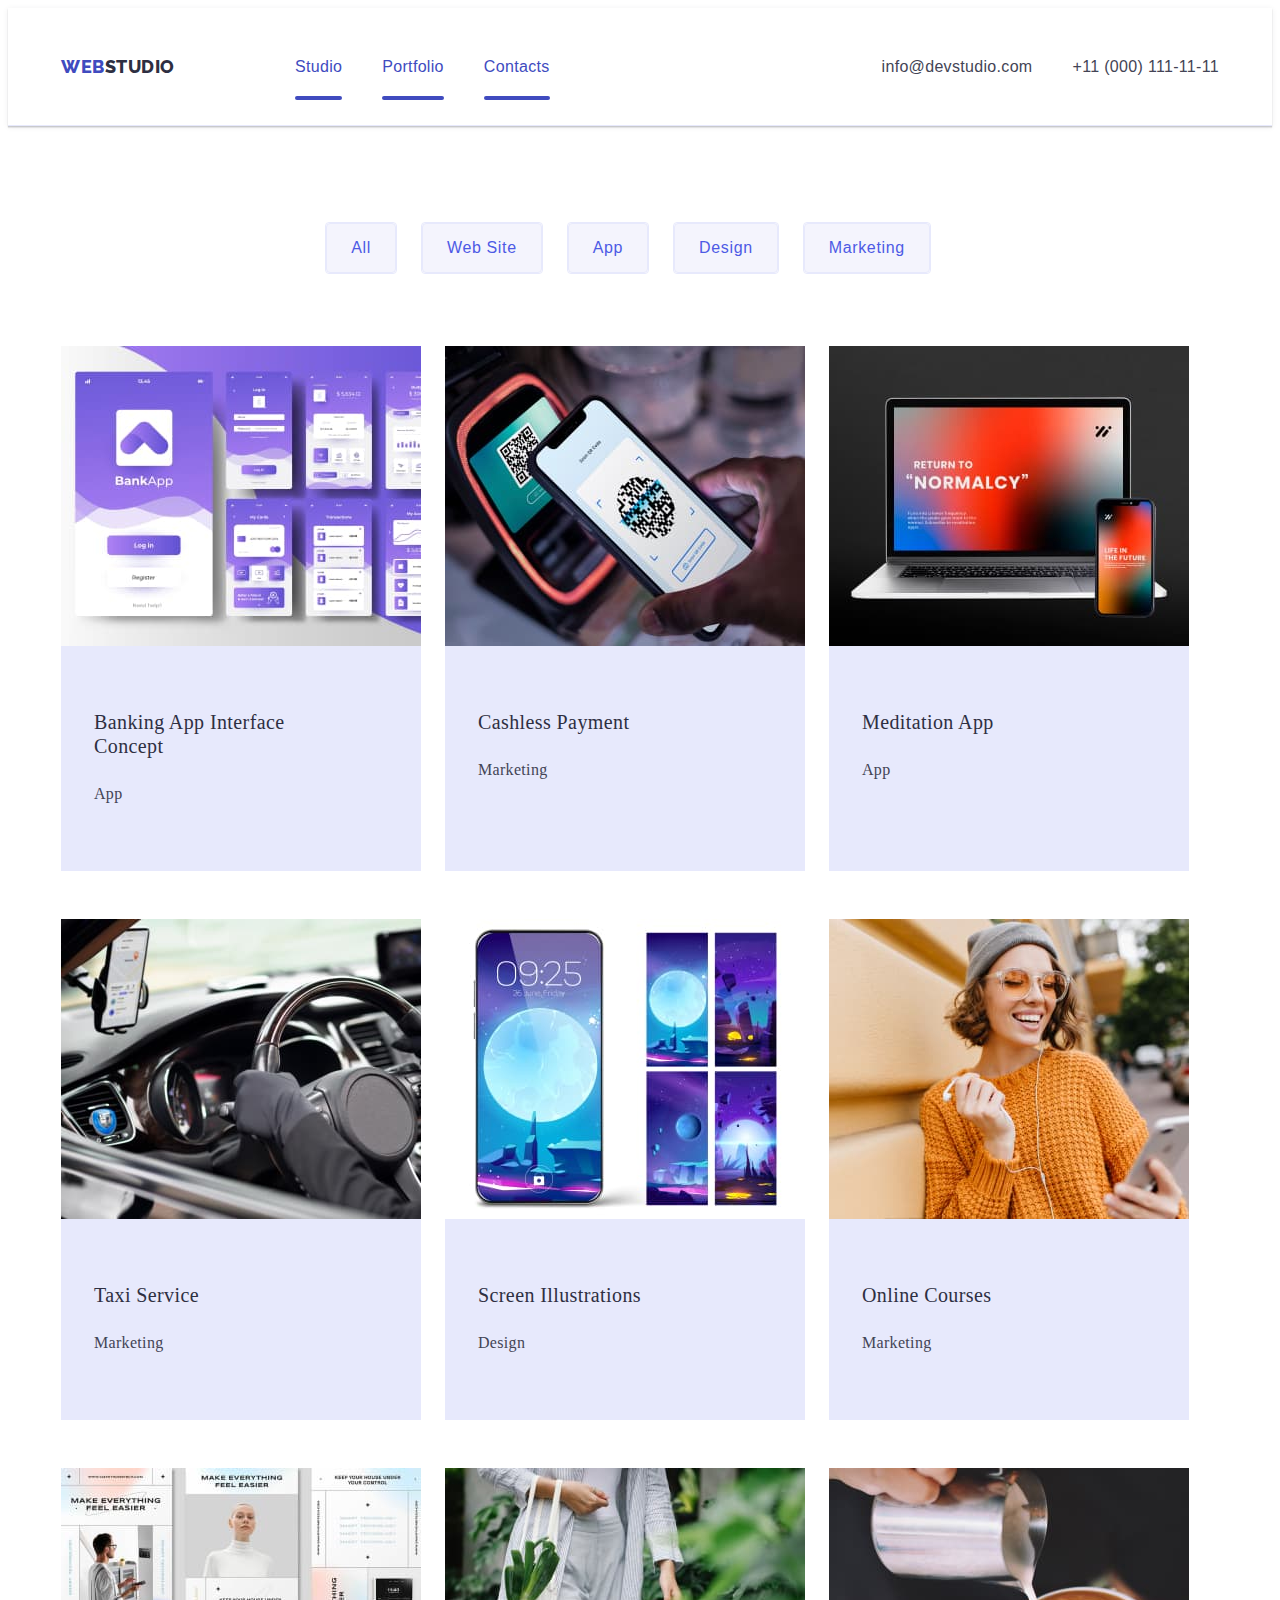
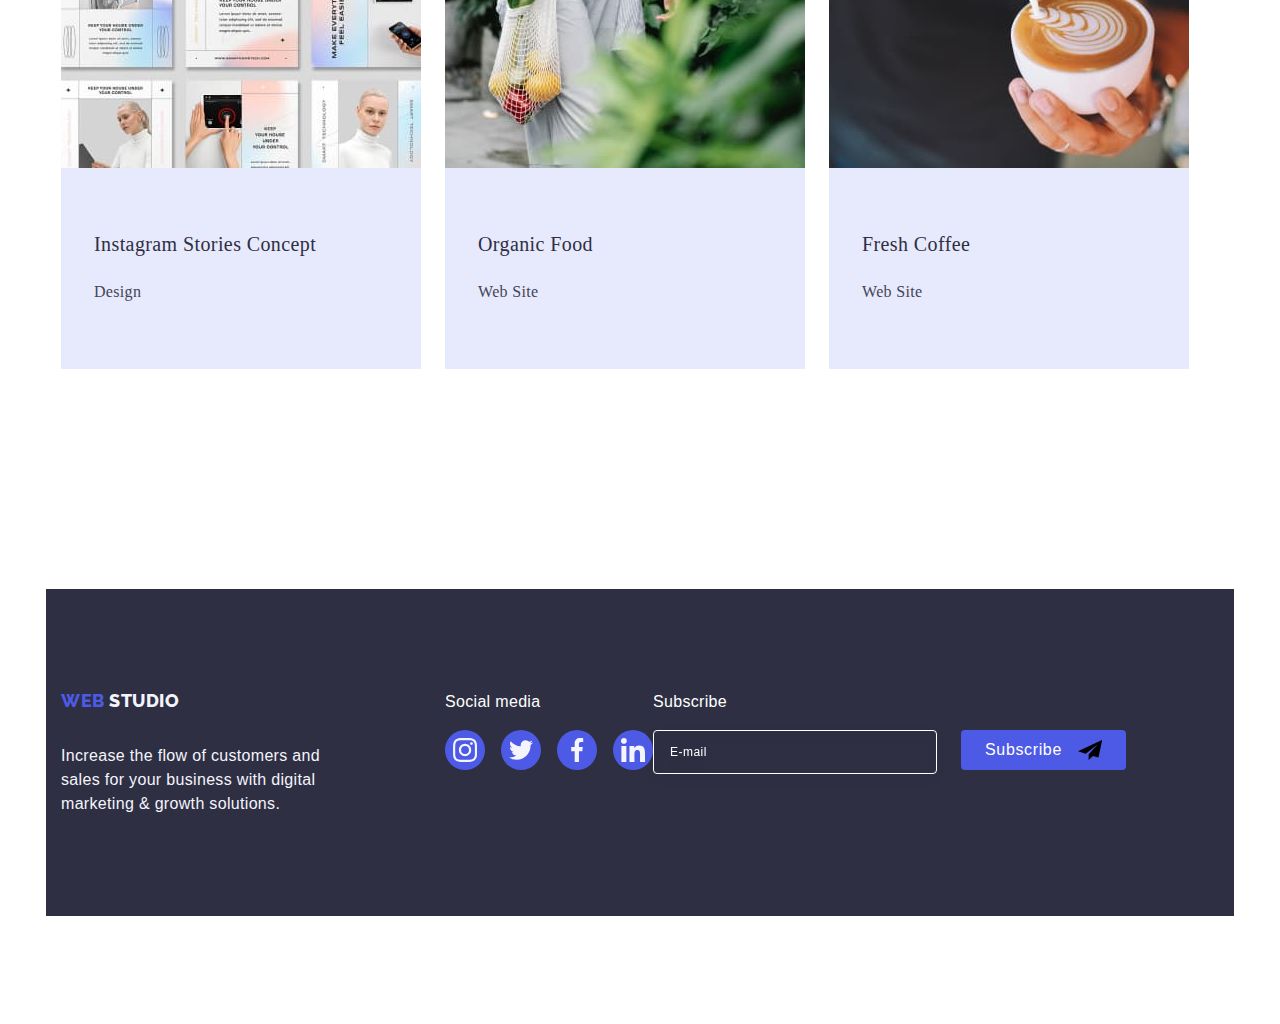
<file: portfolio.html>
<!DOCTYPE html>
<html lang="en">

<head>
    <meta charset="UTF-8">
    <meta http-equiv="X-UA-Compatible" content="IE=edge">
    <meta name="viewport" content="width=device-width, initial-scale=1.0">
    <link rel="preconnect" href="https://fonts.googleapis.com">
    <link rel="preconnect" href="https://fonts.gstatic.com" crossorigin>
    <link href="https://fonts.googleapis.com/css2?family=Raleway:wght@800;family=Roboto:wght@400;500;700;900;display=swap"
        rel="stylesheet">
    <title>index.html</title>
    <link rel="stylesheet" href="https://cdnjs.cloudflare.com/ajax/libs/modern-normalize/2.0.0/modern-normalize.min.css"
        integrity="sha512-4xo8blKMVCiXpTaLzQSLSw3KFOVPWhm/TRtuPVc4WG6kUgjH6J03IBuG7JZPkcWMxJ5huwaBpOpnwYElP/m6wg=="
        crossorigin="anonymous" referrerpolicy="no-referrer" />
    <link rel="stylesheet" href="./css/styles.css">
</head>

<body>
    <header class="header">
        <div class="container header-container">
        <nav class="header-navigation">
            <a href="./index.html" class="header-logo link">Web<span class="header-span">Studio</span></a>
            <ul class="header-menu list">
                <li class="header-menu-item"><a href="./index.html" class="header-menu-link link">Studio</a></li>
                <li class="header-menu-item"><a href="./portfolio.html" class="header-menu-link link">Portfolio</a></li>
                <li class="header-menu-item"><a href="" class="header-menu-link link">Contacts</a></li>
            </ul>
        </nav>

        <address class="header-address">
            <ul class="header-address-menu list">
                <li class="header-address-menu-item"><a href="mailto:info@devstudio.com" class="header-address-menu-link link">info@devstudio.com</a></li>
                <li class="header-address-menu-item"><a href="tel:+110001111111" class="header-address-menu-link link">+11 (000) 111-11-11</a></li>
            </ul>
        </address>
        </div>
    </header>

    <main>
        <section class="portfolio-button">
            <div class="container">
            <h1 hidden class="visually-hidden">Button</h1>
            <ul class="portfolio-button-list list">
                <li class="portfolio-button-item">
                    <button type="button" class="portfolio-button-text">All</button>
                </li>
                <li class="portfolio-button-item">
                    <button type="button" class="portfolio-button-text">Web Site</button>
                </li>
                <li class="portfolio-button-item">
                    <button type="button" class="portfolio-button-text">App</button>
                </li>
                <li class="portfolio-button-item">
                    <button type="button" class="portfolio-button-text">Design</button>
                </li>
                <li class="portfolio-button-item">
                    <button type="button" class="portfolio-button-text">Marketing</button>
                </li>
            </ul>
            <ul class="portfolio-list list">
                <li class="portfolio-item">
                        <a class="portfolio-class link" href="">
                        <div class="portfolio-images">
                        <img src="./images/img4.jpg" alt="App" width="360" height="300">
                        <p class="portfolio-text">
                            14 Stylish and User-Friendly App Design Concepts · Task Manager App · Calorie Tracker App · Exotic Fruit Ecommerce App ·
                            Cloud Storage App
                        </p>
                        </div>
                        <div class="portfolio-clas-banking">
                        <h2 class="portfolio-subtitle">Banking App Interface Concept</h2>
                        <p class="portfolio-item-text">App</p>
                        </div>
                        </a>
                        
                </li>
                <li class="portfolio-item">
                    <a class="portfolio-class link" href="">
                        <div class="portfolio-images">
                        <img src="./images/img5.jpg" alt="Marketing" width="360" height="300">
                        <p class="portfolio-text">
                            14 Stylish and User-Friendly App Design Concepts · Task Manager App · Calorie Tracker App · Exotic Fruit Ecommerce
                            App ·
                            Cloud Storage App
                        </p>
                        </div>
                        <div class="portfolio-clas-banking">
                        <h2 class="portfolio-subtitle">Cashless Payment</h2>
                        <p class="portfolio-item-text">Marketing</p>
                        </div>
                    </a>
                </li>
                <li class="portfolio-item">
                    <a class="portfolio-class link" href="">
                        <div class="portfolio-images">
                        <img src="./images/img6.jpg" alt="App" width="360" height="300">
                        <p class="portfolio-text">
                            14 Stylish and User-Friendly App Design Concepts · Task Manager App · Calorie Tracker App · Exotic Fruit Ecommerce
                            App ·
                            Cloud Storage App
                        </p>
                        </div>
                        <div class="portfolio-clas-banking">
                        <h2 class="portfolio-subtitle">Meditation App</h2>
                        <p class="portfolio-item-text">App</p>
                        </div>
                    </a>
                </li>
                <li class="portfolio-item">
                    <a class="portfolio-class link" href="">
                        <div class="portfolio-images">
                        <img src="./images/img7.jpg" alt="Marketing" width="360" height="300">
                        <p class="portfolio-text">
                            14 Stylish and User-Friendly App Design Concepts · Task Manager App · Calorie Tracker App · Exotic Fruit Ecommerce
                            App ·
                            Cloud Storage App
                        </p>
                        </div>
                        <div class="portfolio-clas-banking">
                        <h2 class="portfolio-subtitle">Taxi Service</h2>
                        <p class="portfolio-item-text">Marketing</p>
                        </div>
                    </a>
                </li>
                <li class="portfolio-item">
                    <a class="portfolio-class link" href="">
                        <div class="portfolio-images">
                        <img src="./images/img8.jpg" alt="Design" width="360" height="300">
                        <p class="portfolio-text">
                            14 Stylish and User-Friendly App Design Concepts · Task Manager App · Calorie Tracker App · Exotic Fruit Ecommerce
                            App ·
                            Cloud Storage App
                        </p>
                        </div>
                        <div class="portfolio-clas-banking">
                        <h2 class="portfolio-subtitle">Screen Illustrations</h2>
                        <p class="portfolio-item-text">Design</p>
                        </div>
                    </a>
                </li>
                <li class="portfolio-item">
                    <a class="portfolio-class link" href="">
                        <div class="portfolio-images">
                        <img src="./images/img9.jpg" alt="Marketing" width="360" height="300">
                        <p class="portfolio-text">
                            14 Stylish and User-Friendly App Design Concepts · Task Manager App · Calorie Tracker App · Exotic Fruit Ecommerce
                            App ·
                            Cloud Storage App
                        </p>
                        </div>
                        <div class="portfolio-clas-banking">
                        <h2 class="portfolio-subtitle">Online Courses</h2>
                        <p class="portfolio-item-text">Marketing</p>
                        </div>
                    </a>
                </li>
                <li class="portfolio-item">
                    <a class="portfolio-class link" href="">
                        <div class="portfolio-images">
                        <img src="./images/img10.jpg" alt="Design" width="360" height="300">
                        <p class="portfolio-text">
                            14 Stylish and User-Friendly App Design Concepts · Task Manager App · Calorie Tracker App · Exotic Fruit Ecommerce
                            App ·
                            Cloud Storage App
                        </p>
                        </div>
                        <div class="portfolio-clas-banking">
                        <h2 class="portfolio-subtitle">Instagram Stories Concept</h2>
                        <p class="portfolio-item-text">Design</p>
                        </div>
                    </a>
                </li>
                <li class="portfolio-item">
                    <a class="portfolio-class link" href="">
                        <div class="portfolio-images">
                        <img src="./images/img11.jpg" alt="Web Site" width="360" height="300">
                        <p class="portfolio-text">
                            14 Stylish and User-Friendly App Design Concepts · Task Manager App · Calorie Tracker App · Exotic Fruit Ecommerce
                            App ·
                            Cloud Storage App
                        </p>
                        </div>
                        <div class="portfolio-clas-banking">
                        <h2 class="portfolio-subtitle">Organic Food</h2>
                        <p class="portfolio-item-text">Web Site</p>
                        </div>
                    </a>
                </li>
                <li class="portfolio-item">
                    <a class="portfolio-class link" href="">
                        <div class="portfolio-images">
                        <img src="./images/img12.jpg" alt="Web Site" width="360" height="300">
                        <p class="portfolio-text">
                            14 Stylish and User-Friendly App Design Concepts · Task Manager App · Calorie Tracker App · Exotic Fruit Ecommerce
                            App ·
                            Cloud Storage App
                        </p>
                        </div>
                        <div class="portfolio-clas-banking">
                        <h2 class="portfolio-subtitle">Fresh Coffee</h2>
                        <p class="portfolio-item-text">Web Site</p>
                        </div>
                    </a>
                </li>
                
            </ul>
            </div>
        </section>  
    </main>

    <footer class="footer">
        <div class="container container-footer">
            <div class="footer-web">
                <a href="./index.html" class="footer-logo link"> Web <span class="footer-span"> Studio </span></a>
                <p class="footer-link">Increase the flow of customers and sales for your business with digital marketing &
                    growth solutions.</p>
            </div>
            <div class="footer-social-media">
                <p class="footer-media">Social media</p>
                <ul class="footer-list">
                    <li class="footer-item">
                        <a href="" class="footer-title">
                            <svg class="footer-svg" width="24" height="24">
                                <use href="./images/icons.svg#icon-instagram-2"></use>
                            </svg>
                        </a>
                    </li>
                    <li class="footer-item">
                        <a href="" class="footer-title">
                            <svg class="footer-svg" width="24" height="24">
                                <use href="./images/icons.svg#icon-twitter-1"></use>
                            </svg>
                        </a>
                    </li>
                    <li class="footer-item">
                        <a href="" class="footer-title">
                            <svg class="footer-svg" width="24" height="24">
                                <use href="./images/icons.svg#icon-facebook-1"></use>
                            </svg>
                        </a>
                    </li>
                    <li class="footer-item">
                        <a href="" class="footer-title">
                            <svg class="footer-svg" width="24" height="24">
                                <use href="./images/icons.svg#icon-linkedin-1"></use>
                            </svg>
                        </a>
                    </li>
                </ul>
            </div>
            <div class="container-sabscribe">
                <p class="sabscribe-text">Subscribe</p>
                <form class="sabscribe-form">
                    <label for="user" class="sabscribe-label">
                        <input type="email" name="user" id="user" placeholder="E-mail" class="sabscribe-input">
                    </label>
                    <button type="submit" class="text-btn">Subscribe
                        <svg class="sabscribe-svg" width="24" height="24">
                            <use href="./images/icons.svg#icon-icon-send"></use>
                        </svg>
                    </button>
            
                </form>
            
            </div>
        </div>
    </footer>

</body>

</html>
</file>
<file: css/styles.css>
:root {
    --title-color:#2E2F42;
    --main-text-color:#FFFFFF;
    --second-text-color:#434455;
}

body {
    font-family: 'Roboto', sans-serif;
    color: #434455;
    background-color: #FFFFFF
}

p, h1,h2,h3,h4,h5,h6 {
        margin-top: 0;
        margin-bottom: 0;
}

a {
    text-decoration: none;
}
ul {
    list-style-type: none;
        margin-top: 0;
        margin-bottom: 0;
        padding-left: 0;
}

img {
        display: block;
}

.link {
    text-decoration: none;
}

.list {
    list-style-type: none;
}

.container {
        max-width: 1158px;
        padding-left: 15px;
        padding-right: 15px;
        margin: 0 auto;

}

    /**TODO-------------HEADER---------------**/
    
.header {
        padding-top: 25px;
        padding-bottom: 25px;
        border-bottom: 1px solid #e7e9fc;
        padding: 24px 0;
        box-shadow:0px 2px 1px rgba(46, 47, 66, 0.08),
                0px 1px 1px rgba(46, 47, 66, 0.16),
                0px 1px 6px rgba(46, 47, 66, 0.08);
}

.header-menu {
        display: flex;
        gap: 40px;
        transition: color 250ms cubic-bezier(0.4, 0, 0.2, 1);            
}
.header-menu-item {
        transition: color 250ms cubic-bezier(0.4, 0, 0.2, 1);
}

.header-address-menu {
        display: flex;
        margin-left: 40px;
        gap: 40px;
        margin-left: 332px;
}

.header-navigation {
        display: flex;
        flex-grow: 1;
        justify-content: space-between;
        align-items: center;
        position: relative;
        color: #404bbf;
        transition: color 250ms cubic-bezier(0.4, 0, 0.2, 1);
}

.header-container {
        display: flex;   
}
.header-address {
        display: flex;
        align-items: center;
}

.address {
    font-style: normal;
}

.header-logo {
        font-family: "Raleway", sans-serif;
        text-transform: uppercase;
        font-weight: 800;
        font-size: 18px;
        line-height: 1.17;
        letter-spacing: 0.03em;
        color: #4D5AE5;
        flex-grow: 1;
        margin-right: 76px;
        padding: 24px 0 24px;
        position: relative;
        color: #404bbf;
        
}

.header-logo span {
        font-weight: 800;
        font-size: 18px;
        line-height: 1.17;
        letter-spacing: 0.03em;
        color: #2e2f42;
}

.header-menu-link {
        font-weight: 500;
        font-size: 16px;
        line-height: 1.50;
        letter-spacing: 0.02em; 
        color:#2E2F42;
        padding: 24px 0;
        position: relative;
        color: #404bbf;
        transition: color 250ms cubic-bezier(0.4, 0, 0.2, 1);
}
.header-menu-link::after,
.header-menu-link:is(:hover, :focus)::after {
        content: "";
        position: absolute;
        display: block;
        bottom: -1px;
        border-radius: 2px;
        width: 100%;
        height: 4px;
        background-color: #404bbf;
}

.header-address-menu-link {
        font-style: normal;
        font-weight: 400;
        font-size: 16px;
        line-height: 1.50;
        letter-spacing: 0.02em;
        color: #434455;
        transition: color 250ms cubic-bezier(0.4, 0, 0.2, 1);
}

.header-menu-link:hover {
    color: #404bbf;
}

.header-menu-link:focus {
    color: #404bbf;
}

.header-address-menu-link:hover {
    color: #404bbf;
}

.header-address-menu-link:focus {
    color:#404bbf;
}

   /**TODO---------------HERO---------------**/

.hero-title {
        text-align: center;
        font-weight: 700;
        font-size: 56px;
        line-height: 1.07;
        letter-spacing: 0.02em;  
        color: #FFFFFF;
        max-width: 496px;
        margin-bottom: 48px;
        margin: 0 auto;
                            
}

.hero { 
        margin: 0 auto;
        padding: 188px 0;
        background-image: linear-gradient(rgba(46, 47, 66, 0.7), rgba(46, 47, 66, 0.7)), url(../images/img-name.jpeg);
        max-width: 1440px;
        background-repeat: no-repeat;
        background-position: center;
        background-size: cover;
        text-align: center;
}

.hero-container {
        background-color: #2E2F42;
        background-image: url(../images/people-office\ 1.jpg);
        background-repeat: no-repeat;
        background-position: center;
        background-size: cover;
        padding: 188px 0;
                       
}

.hero-btn {
        display: block;
        transition: background-color 250ms cubic-bezier(0.4, 0, 0.2, 1);
        margin: 0 auto;
        border: none;
        border-radius: 4px;
        min-width: 169px;
        height: 56px;
        background-color: #4D5AE5;
        cursor: pointer;
        font-family: inherit;
        font-weight: 500;
        font-size: 16px;
        line-height: 1.50;
        letter-spacing: 0.04 em;
        color:#FFFFFF;   
}

.hero-btn:hover {
    background-color: #404BBF;
}

.hero-btn:focus {
    background-color: #404BBF;
}

.strategies-item-antenna {
        background: #F4F4FD;
        border-radius: 4px;
       
}

/**TODO-----------------STRATEGIES----------------**/

.strategies {
        padding-bottom: 120px;
        padding: 120px 0;
                        
}

.strategies-list {
        display: flex;
        gap: 24px;
                       
}

.strategies-item {
        width: 264px;
        width: calc((100% - 72px) / 4);
                       
}

.strategies-subtitle {
        font-weight: 500;
        font-size: 20px;
        line-height: 1.20;
        letter-spacing: 0.02em;
        color: #2E2F42;
        margin-bottom: 8px;
        width: calc((100% - 72px) / 4);
                
}

.strategies-item-text {
        font-weight: 400;
        font-size: 16px;
        line-height: 1.50;
        letter-spacing: 0.02em;
        color: #434455;
                
}
.strategies-icons {
        display: flex;
        align-items: center;
        justify-content: center;
        height: 112px;
        background-color: #f4f4fd;
        border-radius: 4px;
        margin-bottom: 8px;
}

/**TODO-----------------PHOTO----------------**/
.photo {
       padding-bottom: 120px;
}

.photo-title {
        text-align: center;
        font-weight: 700;
        font-size: 36px;
        line-height: 1.11;
        letter-spacing: 0.02em;
        text-transform: capitalize;
        color:var(--title-color);
        margin-bottom: 72px;

}

.photo-list {
        display: flex;
        gap: 24px;
}

.photo-item {
        width: calc( (100% - 48px ) / 3 );
}

/**TODO-----------------TEAM----------------**/
.team {
        padding: 120px 0;
            
}
.team-icons {
        display: flex;
        justify-content: center;
        gap: 24px;
}
.team-icons-list {
        width: 40px;
        height: 40px;
}
.team-icons-instagram {
        width: 100%;
        height: 100%;
        background-color:#4d5ae5;
        border-radius: 50%;
        display: flex;
        align-items: center;
        justify-content: center;
        transition: background-color 250ms cubic-bezier(0.4, 0, 0.2, 1);
}

.team-icons-instagram:hover {
        background-color: #404bbf;
}

.team-icons-instagram:focus {
        background-color: #404bbf;
}
.icons-instagram {
        fill:#f4f4fd;
}

.team-icons-twitter {
        width: 100%;
        height: 100%;
        background-color: #4d5ae5;
        border-radius: 50%;
        display: flex;
        align-items: center;
        justify-content: center;
        transition:background-color 250ms cubic-bezier(0.4, 0, 0.2, 1);

}
.team-icons-twitter:hover {
        background-color: #404bbf;
}

.team-icons-twitter:focus {
        background-color: #404bbf;
}
.team-icons-fasebook {
        width: 100%;
        height: 100%;
        background-color: #4d5ae5;
        border-radius: 50%;
        display: flex;
        align-items: center;
        justify-content: center;
        transition: background-color 250ms cubic-bezier(0.4, 0, 0.2, 1);

}
.team-icons-fasebook:hover {
        background-color: #404bbf;
}

.team-icons-fasebook:focus {
        background-color: #404bbf;
}

.team-icons-linkedin {
        width: 100%;
        height: 100%;
        background-color: #4d5ae5;
        border-radius: 50%;
        display: flex;
        align-items: center;
        justify-content: center;
        transition: background-color 250ms cubic-bezier(0.4, 0, 0.2, 1);
}
.team-icons-linkedin:hover {
        background-color: #404bbf;
}

.team-icons-linkedin:focus {
        background-color: #404bbf;
}


.container-team {
        background-color: #F4F4FD;
        padding-bottom: 120px;
        padding: 32px 16px;
        padding-top: 32px;
        padding-bottom: 32px;
        padding: 32px 0;
}

.team-title {
        text-align: center;
        font-weight: 700;
        font-size: 36px;
        line-height: 1.11;
        letter-spacing: 0.02em;
        text-transform: capitalize;
        color: var(--title-color);
        padding-bottom: 52px;
        padding-top: 120px;
        margin: 0 auto;
        max-width: 162px;
        margin-bottom: 72px;
}

.team-list {
    background-color: #F4F4FD;
    display: flex;
    gap: 24px;
               
}

.team-item {
        background-color: #FFFFFF;
        width: calc((100% - 24px * 3) / 4);
        margin: 0 auto;
        border-radius: 0px 0px 4px 4px;
        box-shadow: 0px 1px 6px rgba(46, 47, 66, 0.08),
                        0px 1px 1px rgba(46, 47, 66, 0.16),
                        0px 2px 1px rgba(46, 47, 66, 0.08);
                      
}

.team-subtitle {
        background-color: #FFFFFF;
        font-weight: 500;
        font-size: 20px;
        line-height: 1.20;
        letter-spacing: 0.02em;
        color: var(--title-color);
        padding-top: 32px;
        text-align: center;
        margin-bottom: 8px;
}

.team-item-text {
        
        font-weight: 400;
        font-size: 16px;
        line-height: 1.50;
        letter-spacing: 0.02em;
        color: #434455;
        padding-top: 8px;
        padding-bottom: 32px;
        text-align: center;
}

/**TODO-----------------CUSTOMERS----------------**/
.customers {
        padding-top: 120px;
        padding-bottom: 120px;
}
.customers-title {
        font-size: 36px;
        line-height: 1.11;
        color:#2e2f42;
        margin-bottom: 72px;
        text-align: center;
}
.customers-list {
        display: flex;
        gap: 24px;
}
.customers-item {
        width: calc((100% - 120px) / 6);
        height: 88px;
}
.customers-logo {
        width: 100%;
        height: 100%;
        border: 1px solid #8e8f99;
        border-radius: 4px;
        display: flex;
        align-items: center;
        justify-content: center;
        color:#8e8f99;
        transition:border-color 250ms cubic-bezier(0.4, 0, 0.2, 1),
        color 250ms cubic-bezier(0.4, 0, 0.2, 1);
}
.customers-logo:hover {
        border-color: #404bbf;
        color: #404bbf;
}
.customers-logo:focus {
        border-color: #404bbf;
        color: #404bbf;
}
.customers-logoa {
        fill: currentColor;
}


/**TODO-----------------FOOTER----------------**/

.footer {
        padding: 100px 0;
        
}

.container-footer {
        background-color: #2E2F42;
        padding-top: 101px;
        padding-bottom: 100px;
        display: flex;
        align-items: baseline;
        

        
}

.footer-logo {
        font-family: "Raleway", sans-serif;
        font-style: normal;
        font-weight: 800;
        font-size: 18px;
        line-height: 1.17;
        letter-spacing: 0.03em;
        text-transform: uppercase;
        color:#4d5ae5;
        display: inline-block;
        margin-bottom: 16px;
                        
}

.footer-link {
        font-weight: 400;
        font-size: 16px;
        line-height: 1.50;
        letter-spacing: 0.02em;
        color: #F4F4FD;
        max-width: 264px;
        padding-top: 17px;

}

.footer-logo span {
        font-family: 'Raleway';
        font-style: normal;
        font-weight: 800;
        font-size: 18px;
        line-height: 1.17;
        letter-spacing: 0.03em;
        text-transform: uppercase;
        color: #f4f4fd;
        
}
.footer-social-media {
       
}
.footer-web {
        margin-right: 120px;
}

.footer-media {
        font-weight: 500;
        font-size: 16px;
        line-height: 1.5;
        letter-spacing: 0.02em;
        color:#FFFFFF;
        margin-bottom: 16px;
}
.footer-list {
        display: flex;
        gap: 16px;
        transition:background-color 250ms cubic-bezier(0.4, 0, 0.2, 1);
}
.footer-item {
        width: 40px;
        height: 40px;
}
.footer-title {
        width: 100%;
        height: 100%;
        background-color: #4d5ae5;
        border-radius: 50%;
        display: flex;
        align-items: center;
        justify-content: center;
        transition: background-color 250ms cubic-bezier(0.4, 0, 0.2, 1);
}
.footer-title:hover {
        background-color: #31d0aa;
}
.footer-title:focus {
        background-color: #31d0aa;
}
.footer-svg {
        fill:#f4f4fd;
}

.sabscribe-text {
        margin-bottom: 16px;
        font-weight: 500;
        font-size: 16px;
        line-height: 1.5;
        letter-spacing: 0.02em;
        color: #ffffff;
        display: flex;
}
.container-sabscribe {
        
}

.sabscribe-form {
        display: flex;
        gap: 24px;
}
.sabscribe-label {
     
}
.text-btn {
        min-width: 165px;
        height: 40px;
        display: flex;
        justify-content: center;
        align-items: center;
        font-family: "Roboto", sans-serif;
        font-size: 16px;
        font-weight: 500;
        line-height: 1.5;
        letter-spacing: 0.04em;
        color: #ffffff;
        cursor: pointer;
        background-color: #4D5AE5;
        border: none;
        border-radius: 4px;
}
.sabscribe-input {
        width: 264px;
        height: 40px;
        border: 1px solid #ffffff;
        background-color: transparent;
        font-size: 12px;
        line-height: 1.5;
        letter-spacing: 0.04em;
        padding-left: 16px;
        filter: drop-shadow(0px 4px 4px rgba(0, 0, 0, 0.15));
        border-radius: 4px;
        color: #ffffff;
}
.sabscribe-svg {
        margin-left: 16px;
}
.sabscribe-input::placeholder {
        color: #ffffff;
}

/**-----------------PORTFOLIO----------------**/

.img {
        display: block;
}
.visually-hidden {
        position: absolute;
        width: 1px;
        height: 1px;
        margin: -1px;
        border: 0;
        padding: 0;
        white-space: nowrap;
        clip-path: inset(100%);
        clip: rect(0 0 0 0 );
        overflow: hidden;
}
.portfolio-button {
        padding: 96px 0 120px 0;

}

.portfolio-class {
        display: block;
        transition: box-shadow 250ms cubic-bezier(0.4, 0, 0.2, 1);
}

.portfolio-class:is(:hover, :focus) .portfolio-text {
        transform: translateY(0%);
}

.portfolio-images {
        position: relative;
        overflow: hidden;
}
.portfolio-text {
        position: absolute;
        top: 0;
        font-size: 16px;
        line-height: 1.5;
        letter-spacing: 0.02em;
        color:#f4f4fd;
        padding: 40px 32px;
        background-color: #4d5ae5;
        height: 100%;
        width: 100%;
        transform: translateY(100%);
        transition: transform 250ms cubic-bezier(0.4, 0, 0.2, 1);
                       
}

.portfolio-text:hover {
        transform: translateY(0%);
}
.portfolio-text:focus {
        transform: translateY(0%);
}
.portfolio-item-text:hover {
        transform: translateY(0%);
}
.portfolio-item-text:focus {
        transform: translateY(0%);
}

.portfolio-class:hover {
        box-shadow: 0px 1px 6px rgba(46, 47, 66, 0.08),
                0px 1px 1px rgba(46, 47, 66, 0.16),
                0px 2px 1px rgba(46, 47, 66, 0.08);
               
}
.portfolio-class:focus {
        box-shadow: 0px 1px 6px rgba(46, 47, 66, 0.08),
                0px 1px 1px rgba(46, 47, 66, 0.16),
                0px 2px 1px rgba(46, 47, 66, 0.08);
               
}

.portfolio-button-list {
        display: flex;
        justify-content: center;
        gap: 24px;
        margin-right: 24px;
        margin-bottom: 72px;
                
}

.portfolio-button-item {
        border: 1px solid #e7e9fc;
        border-radius: 4px;
        transition: color 250ms cubic-bezier(0.4, 0, 0.2, 1),
        background-color 250ms cubic-bezier(0.4, 0, 0.2, 1),
        border-color 250ms cubic-bezier(0.4, 0, 0.2, 1),
        box-shadow 250ms cubic-bezier(0.4, 0, 0.2, 1);
}

.portfolio-button-item:hover {
        border: 1px solid transparent;
}

.portfolio-button-item:focus {
        border: 1px solid transparent;
}
.container-button {
        display: flex;
        gap: 24px;
        padding-top: 96px;
        padding-bottom: 72px;
        margin: 0 auto;     
    
}

.portfolio-button-text {
        font-family: "Roboto", sans-serif;
        font-style: normal;
        font-weight: 500;
        font-size: 16px;
        line-height: 1.50;    
        letter-spacing: 0.04em;
        color: #4d5ae5;
        background-color:#F4F4FD;
        cursor: pointer;
        padding-top: 12px;
        padding-bottom: 12px;
        padding-left: 24px;
        padding-right: 24px;
        border: 1px solid #e7e9fc;
        border-radius: 4px;
        transition: color 250ms cubic-bezier(0.4, 0, 0.2, 1),
        background-color 250ms cubic-bezier(0.4, 0, 0.2, 1),
        border-color 250ms cubic-bezier(0.4, 0, 0.2, 1),
        box-shadow 250ms cubic-bezier(0.4, 0, 0.2, 1);
      
}

.portfolio-button-text:hover {
        border: 1px solid transparent;
        box-shadow:0px 3px 1px rgba(0, 0, 0, 0.1),
                0px 2px 1px rgba(0, 0, 0, 0.08),
                0px 2px 2px rgba(0, 0, 0, 0.12);
}

.portfolio-button-text:focus {
        border: 1px solid transparent;
        box-shadow:0px 3px 1px rgba(0, 0, 0, 0.1),
                0px 2px 1px rgba(0, 0, 0, 0.08),
                0px 2px 2px rgba(0, 0, 0, 0.12);
}



.portfolio-list {
        transition: color 250ms cubic-bezier(0.4, 0, 0.2, 1);
        background-color: 250ms cubic-bezier(0.4, 0, 0.2, 1);
        border-color: 250ms cubic-bezier(0.4, 0, 0.2, 1);
        box-shadow: 250ms cubic-bezier(0.4, 0, 0.2, 1);
        display: flex;
        flex-wrap: wrap;
        column-gap: 24px;
        row-gap: 48px;
}
.portfolio-clas-banking {
        padding: 32px 16px;
        border: 1px solid #e7e9fc;
        border-top: none;
}


.portfolio-button-text:hover {
         background-color: #404BBF;
}

.portfolio-button-text:focus {
 background-color: #404BBF;
}

.portfolio-button-text:hover {
        color: #FFFFFF;
}
.portfolio-button-text:focus {
        color: #FFFFFF;
}

.is-hidden {
        position: fixed;
        top: 0;
        left: 0;
        height: 100%;
        width: 100%;
        background-color: rgba(46, 47, 66, 0.4);
        transition: opacity 250ms cubic-bezier(0.4, 0, 0.2, 1), visibility 250ms cubic-bezier(0.4, 0, 0.2, 1);
        opacity: 0;
        visibility: hidden;
        pointer-events: none;

}
.modal {
        position: absolute;
        top: 50%;
        left: 50%;
        transform: translate(-50%, -50%) scale(1);
        width: 408px;
        min-height: 584px;
        background: #fcfcfc;
        box-shadow: 0px 1px 1px rgba(0, 0, 0, 0.14),
                0px 1px 3px rgba(0, 0, 0, 0.12),
                0px 2px 1px rgba(0, 0, 0, 0.2);
        border-radius: 4px;
        transition: transform 250ms cubic-bezier(0.4, 0, 0.2, 1);
        padding: 72px 24px 24px 24px;
}
.modal:hover {
        fill: #ffffff;
}
.button-modal {
        position: absolute;
        top: 24px;
        right: 24px;
        width: 24px;
        height: 24px;
        border-radius: 50%;
        display: flex;
        align-items: center;
        justify-content: center;
        background-color: #e7e9fc;
        border: 1px solid rgba(0, 0, 0, 0.1);
        padding: 0;
        cursor: pointer;
        transition: background-color 250ms cubic-bezier(0.4, 0, 0.2, 1), border 250ms cubic-bezier(0.4, 0, 0.2, 1);
        fill: #ffffff;
}

.button-modal:is(:hover, :focus) {
        background-color: #404bbf;
        border: none;       
}
.modal-title {
        text-align: center;
        font-family: 'Roboto';
        font-style: normal;
        font-weight: 500;
        font-size: 16px;
        line-height: 24px;
        letter-spacing: 0.02em;
        color: #2E2F42;
        margin-bottom: 16px;
}

.modal-input {
        width: 100%;
        height: 40px;
        border: 1px solid #4D5AE5;
        border-radius: 4px;
        background-color: transparent;
        padding-left: 16px;
        padding-left: 38px;
        outline: transparent;
        transition: border-color 250ms cubic-bezier(0.4, 0, 0.2, 1);
        border-color: #4D5AE5;
        border: 1px solid rgba(46, 47, 66, 0.4);

}
.modal-input:focus {
        border-color: #4D5AE5;
}

.modal-field {
        margin-bottom: 8px;
}

.modal-label {
        font-size: 12px;
        color: #8E8F99;
        display: block;
        margin-bottom: 4px;
        line-height: 1.17;
        letter-spacing: 0.04em;

}
.modal-comment {
        margin-bottom: 16px;
}

.icon-user {
        stroke: #111111;
        border: 1px solid #4D5AE5;
        position: absolute;
        left: 16px;
        top: 50%;
        transform: translateY(-50%);
        transition: fill 250ms cubic-bezier(0.4, 0, 0.2, 1);
        fill: #4D5AE5;
              
}
.icon-user:focus {
        fill: #4D5AE5;
}

.input-wrap {
        position: relative;
}

.modal-textarea {
        width: 100%;
        height: 120px;
        font-size: 12px;
        line-height: 1.17;
        letter-spacing: 0.04em;
        color: rgba(46, 47, 66, 0.4);
        border-radius: 4px;
        background-color: transparent;
        padding: 8px 16px;
        outline: transparent;
        resize: none;
        transition: border-color 250ms cubic-bezier(0.4, 0, 0.2, 1);
        border: 1px solid #4D5AE5;
        border: 1px solid rgba(46, 47, 66, 0.4);
}
.modal-textarea:focus {
        border-color: #4D5AE5;
}

.modal-checkbox {
        margin-bottom: 24px;
}
.modal-name {
        margin-bottom: 8px;
}

.policy-check {
        font-size: 12px;
        color: #8E8F99;
        line-height: 1.17;
        letter-spacing: 0.04em;
}
.checkbox-span {
        width: 16px;
        height: 16px;
        border: 1px solid rgba(46, 47, 66, 0.4);
        border-radius: 2px;
        display: inline-flex;
        align-items: center;
        justify-content: center;
        fill: transparent;
        transition: background-color 250ms cubic-bezier(0.4, 0, 0.2, 1), border 250ms cubic-bezier(0.4, 0, 0.2, 1), fill 250ms cubic-bezier(0.4, 0, 0.2, 1);

}

.input-check:checked + .policy-check span {
        background-color: #404bbf;
         border: none;
        fill: #F4F4FD;
}
.checkbox-item {
        color:#4d5ae5;
}


.policy-check a {
        color: #4D5AE5;
        text-decoration: underline;
}

.input-check:checked+.policy-check {
        color: #8E8F99;
}

.button-modal:is(:hover, :focus) {
        background-color: #404bbf;
        border: none;
}

.modal-btn {
        min-width: 169px;
        display: block;
        margin: 0 auto;
        font-weight: 500;
        font-size: 16px;
        line-height: 24px;
        color: #ffffff;
        padding: 16px 32px;
        border-radius: 4px;
        background-color: #4D5AE5;
        border: none;
        letter-spacing: 0.04em;
        cursor: pointer;
        transition: background-color 250ms cubic-bezier(0.4, 0, 0.2, 1);

}

.button-svg {
        transition: fill 250ms cubic-bezier(0.4, 0, 0.2, 1);
}

/**-----------------PORTFOLIO1----------------**/

.portfolio-photoa {

}

.portfolio-list {
        
}

.portfolio-item {
        max-width: 360px;
        background-color: #E7E9FC;
               
}

.portfolio-subtitle {
        font-family: 'Roboto';
        font-style: normal;
        font-weight: 500;
        font-size: 20px;
        line-height: 1.20;
        letter-spacing: 0.02em;
        color: #2E2F42;
        padding-top: 32px;
        padding-bottom: 8px;
        padding-left: 16px;
        padding-right: 54px;
        margin-bottom: 8px;
}

.portfolio-item-text {
        font-family: 'Roboto';
        font-style: normal;
        font-weight: 400;
        font-size: 16px;
        line-height: 1.50;
        letter-spacing: 0.02em;
        color: #434455;
        padding-top: 8px;
        padding-left: 16px;
        padding-bottom: 32px;
}

/**-----------------PORTFOLIOB----------------**/

.portfoliob {

}

.portfoliob-list {

}

.portfoliob-item {

}

.portfoliob-subtitle {
        font-family: 'Roboto';
        font-style: normal;
        font-weight: 500;
        font-size: 20px;
        line-height: 1.20;
        letter-spacing: 0.02em;
        color: #2E2F42;
}

.portfoliob-item-text {
        font-family: 'Roboto';
        font-style: normal;
        font-weight: 400;
        font-size: 16px;
        line-height: 1.50;
        letter-spacing: 0.02em;
        color: #434455;
}

/**-----------------PORTFOLIOC----------------**/

.portfolioc {

}

.portfolioc-list {

}

.portfolioc-item {

}

.portfolioc-subtitle {
        font-family: 'Roboto';
        font-style: normal;
        font-weight: 500;
        font-size: 20px;
        line-height: 1.20;
        letter-spacing: 0.02em;
        color: #2E2F42;
}

.portfolioc-item-text {
        font-family: 'Roboto';
        font-style: normal;
        font-weight: 400;
        font-size: 16px;
        line-height: 1.50;
        letter-spacing: 0.02em;
        color: #434455;

}
</file>
